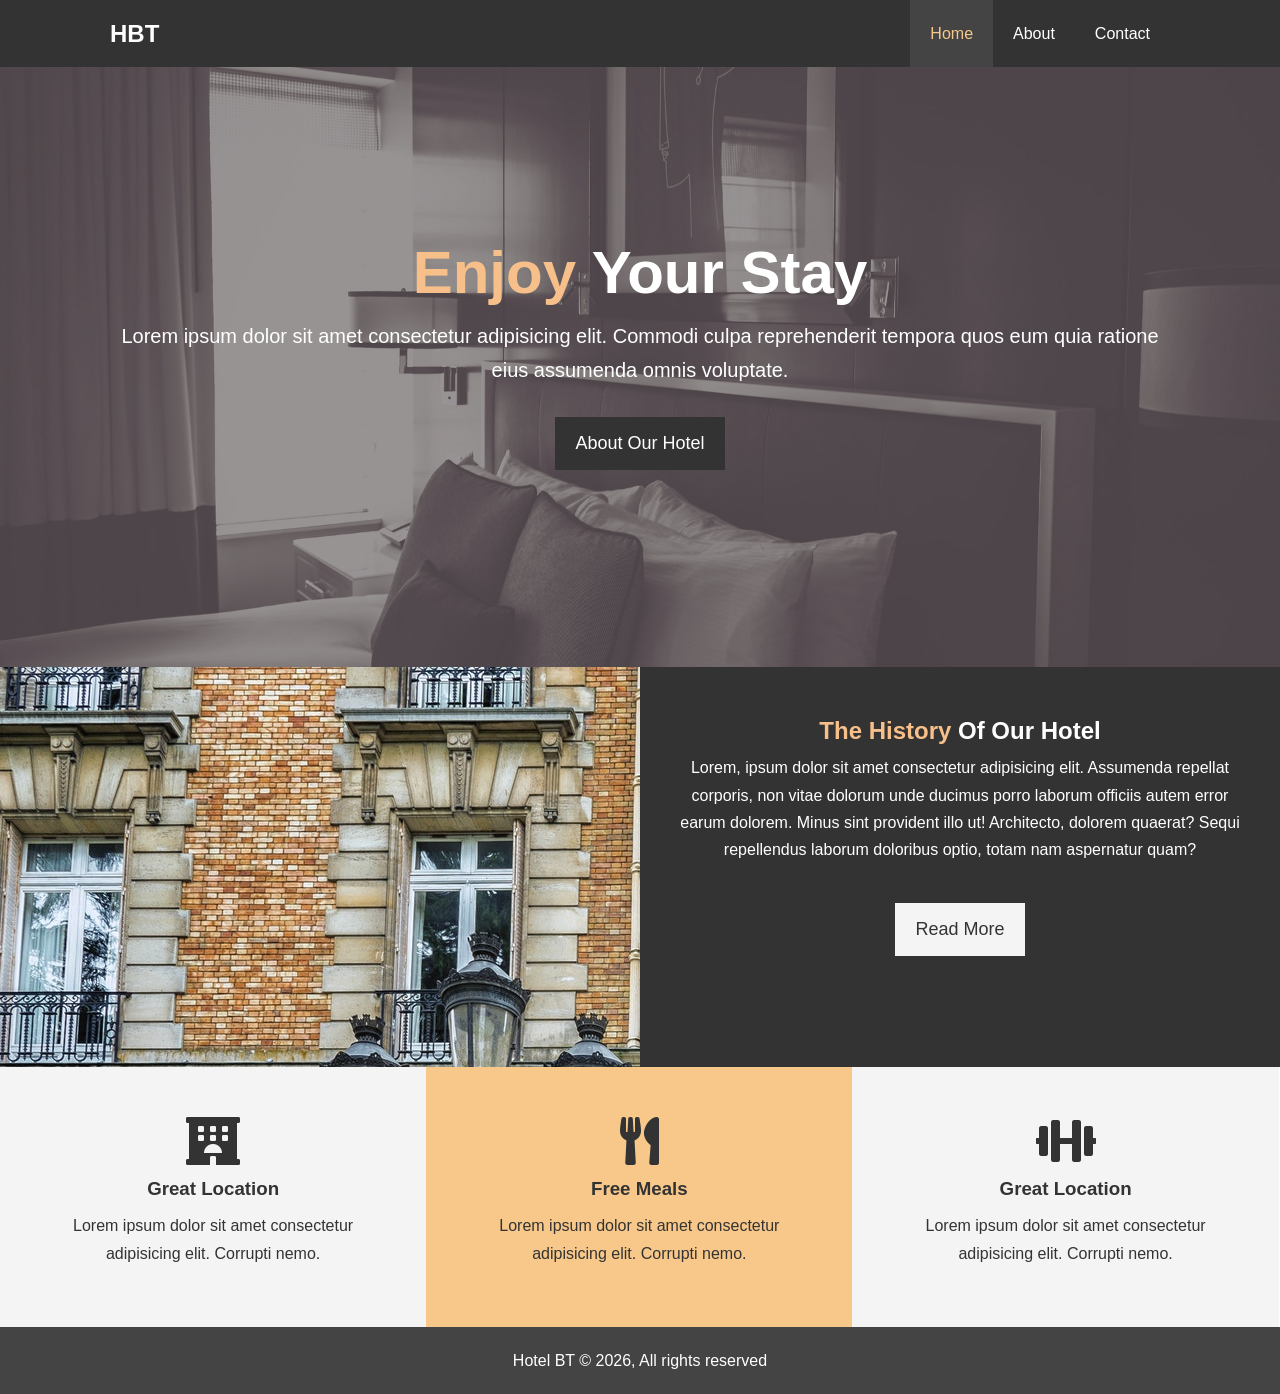
<file: index.html>
<!DOCTYPE html>
<html lang="en">

<head>
    <meta charset="UTF-8">
    <meta name="viewport" content="width=device-width, initial-scale=1.0">
    <meta name="description" content="Welcome to the most extraordinary hotel in Boston Massachusetts" />
    <meta name="keywords" content="Hotel, Boston hotel, New England Hotel" />
    <title>Hotel BT | Welcome</title>
    <link rel="stylesheet" href="https://use.fontawesome.com/releases/v5.6.1/css/all.css" integrity="sha384-gfdkjb5BdAXd+lj+gudLWI+BXq4IuLW5IT+brZEZsLFm++aCMlF1V92rMkPaX4PP" crossorigin="anonymous">
    <link rel="stylesheet" href="css/styles.css" type="text/css" />
</head>

<body>
    <header>
        <nav id="navbar">
            <div class="container">
                <h1 class="logo"><a href="index.html">HBT</a></h1>
                <ul>
                    <li><a class="current" href="index.html">Home</a></li>
                    <li><a href="about.html">About</a></li>
                    <li><a href="contact.html">Contact</a></li>
                </ul>
            </div>
        </nav>
    </header>
    <div id="showcase">
        <div class="container">
            <div class="showcase-content">
                <h1><span class="text-primary"> Enjoy </span> Your Stay</h1>
                <p class="lead">Lorem ipsum dolor sit amet consectetur adipisicing elit. Commodi culpa reprehenderit
                    tempora quos eum quia ratione eius assumenda omnis voluptate.</p>
                <a class="btn" href="about.html">About Our Hotel</a>
            </div>
        </div>
    </div>
    <section id="home-info" class="bg-dark">
        <div class="info-img">

        </div>
        <div class="info-content">
            <h2><span class="text-primary">The History</span> Of Our Hotel</h2>
            <p>Lorem, ipsum dolor sit amet consectetur adipisicing elit. Assumenda repellat corporis, non vitae dolorum
                unde ducimus porro laborum officiis autem error earum dolorem. Minus sint provident illo ut! Architecto,
                dolorem quaerat? Sequi repellendus laborum doloribus optio, totam nam aspernatur quam?</p>
            <a href="about.html" class="btn btn-light">Read More</a>
        </div>
    </section>
    <section class="features">
        <div class="box bg-light">
            <i class="fas fa-hotel fa-3x"></i>
            <h3>Great Location</h3>
            <p>Lorem ipsum dolor sit amet consectetur adipisicing elit. Corrupti nemo.</p>
        </div>
        <div class="box bg-primary">
            <i class="fas fa-utensils fa-3x"></i>
            <h3>Free Meals</h3>            
            <p>Lorem ipsum dolor sit amet consectetur adipisicing elit. Corrupti nemo.</p>
        </div>
        <div class="box bg-light">
            <i class="fas fa-dumbbell fa-3x"></i>
            <h3>Great Location</h3>
            <p>Lorem ipsum dolor sit amet consectetur adipisicing elit. Corrupti nemo.</p>
        </div>
    </section>
    <div class="clr"></div>
    <footer id="main-footer">
        <p>Hotel BT &copy; 2026, All rights reserved</p>
    </footer>
</body>

</html>
</file>
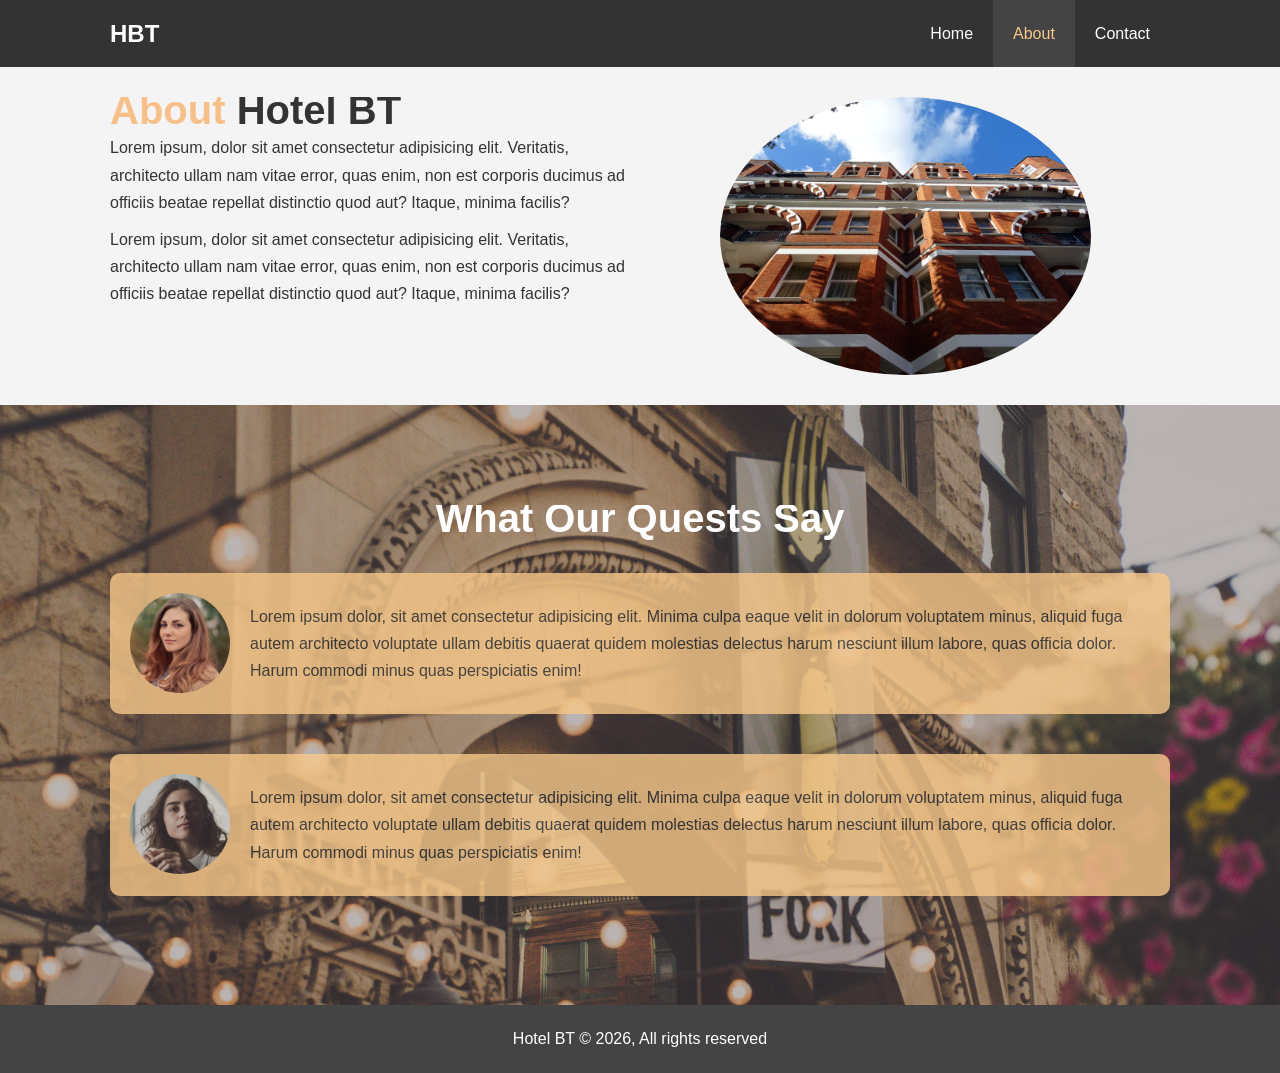
<file: about.html>
<!DOCTYPE html>
<html lang="en">

<head>
    <meta charset="UTF-8">
    <meta name="viewport" content="width=device-width, initial-scale=1.0">
    <meta name="description" content="Welcome to the most extraordinary hotel in Boston Massachusetts" />
    <meta name="keywords" content="Hotel, Boston hotel, New England Hotel" />
    <title>Hotel BT | Welcome</title>
    <link rel="stylesheet" href="css/styles.css" type="text/css" />
</head>

<body>
    <header>
        <nav id="navbar">
            <div class="container">
                <h1 class="logo"><a href="index.html">HBT</a></h1>
                <ul>
                    <li><a href="index.html">Home</a></li>
                    <li><a class="current" href="about.html">About</a></li>
                    <li><a href="contact.html">Contact</a></li>
                </ul>
            </div>
        </nav>
    </header>
    <section id="about-info" class="bg-light py-3">
        <div class="container">
            <div class="info-left">
                <h1 class="l-heading"><span class="text-primary">About</span> Hotel BT</h1>
                <p>Lorem ipsum, dolor sit amet consectetur adipisicing elit. Veritatis, architecto ullam nam vitae
                    error, quas enim, non est corporis ducimus ad officiis beatae repellat distinctio quod aut? Itaque,
                    minima facilis?</p>
                <p>Lorem ipsum, dolor sit amet consectetur adipisicing elit. Veritatis, architecto ullam nam vitae
                    error, quas enim, non est corporis ducimus ad officiis beatae repellat distinctio quod aut? Itaque,
                    minima facilis?</p>
            </div>
            <div class="info-right">
                <img src="image_resources/photo-2.jpg" alt="hotel">
            </div>
        </div>
    </section>

    <div class="clr"></div>

    <section id="testimonials" class="py-3">
        <div class="container">
            <h2 class="l-heading">What Our Quests Say</h2>
            <div class="testimonial bg-primary">
                <img src="image_resources/person-1.jpg" alt="Adanma">
                <p>Lorem ipsum dolor, sit amet consectetur adipisicing elit. Minima culpa eaque velit in dolorum
                    voluptatem minus, aliquid fuga autem architecto voluptate ullam debitis quaerat quidem molestias
                    delectus harum nesciunt illum labore, quas officia dolor. Harum commodi minus quas perspiciatis
                    enim!</p>
            </div>
            <div class="testimonial bg-primary">
                <img src="image_resources/person-2.jpg" alt="Princess">
                <p>Lorem ipsum dolor, sit amet consectetur adipisicing elit. Minima culpa eaque velit in dolorum
                    voluptatem minus, aliquid fuga autem architecto voluptate ullam debitis quaerat quidem molestias
                    delectus harum nesciunt illum labore, quas officia dolor. Harum commodi minus quas perspiciatis
                    enim!</p>
            </div>
        </div>
    </section>
    <footer id="main-footer">
        <p>Hotel BT &copy; 2026, All rights reserved</p>

    </footer>
</body>

</html>
</file>
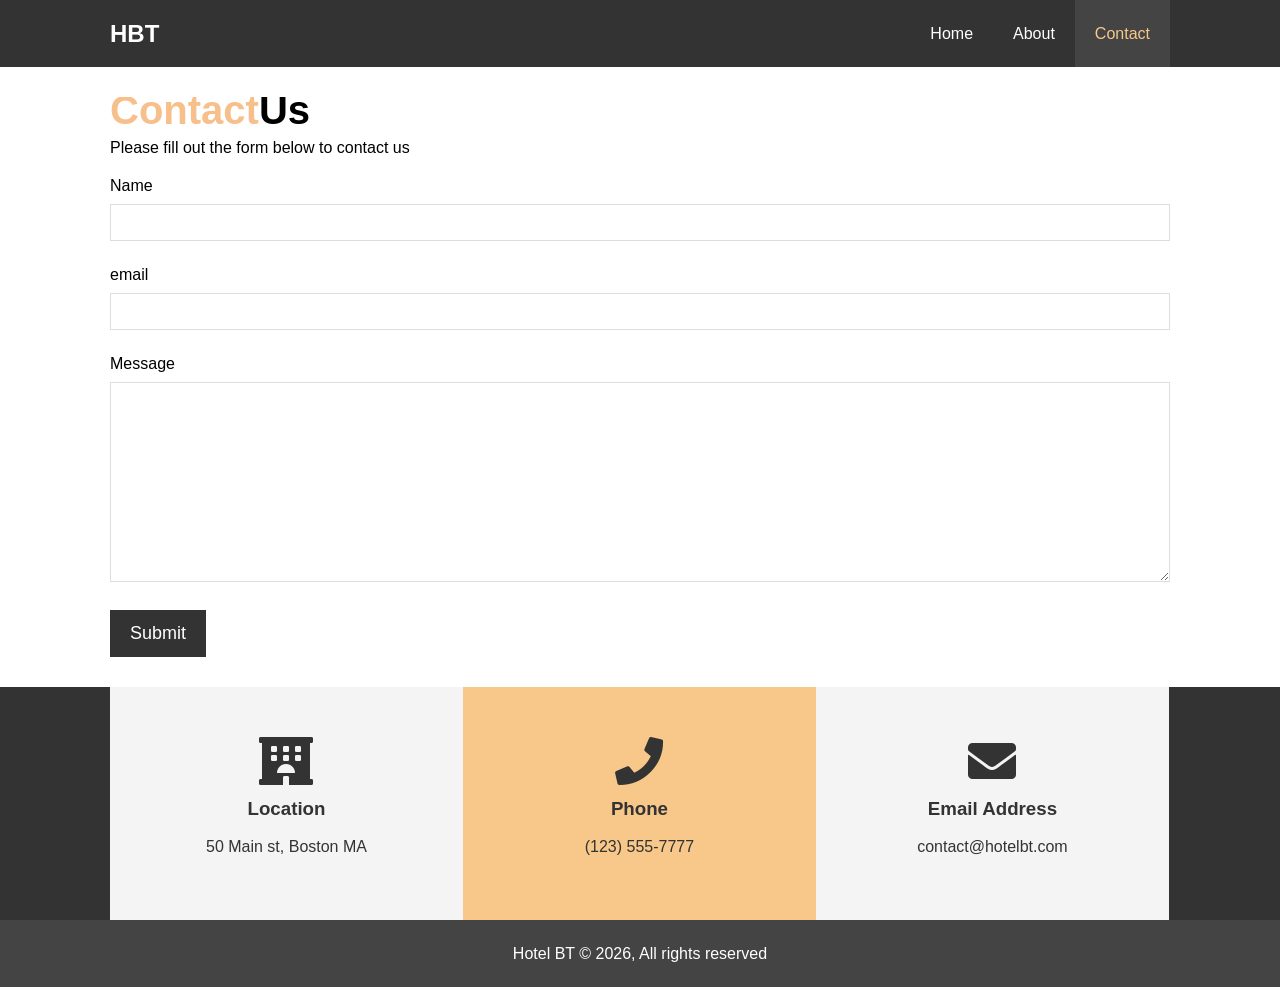
<file: contact.html>
<!DOCTYPE html>
<html lang="en">

<head>
    <meta charset="UTF-8">
    <meta name="viewport" content="width=device-width, initial-scale=1.0">
    <meta name="description" content="Welcome to the most extraordinary hotel in Boston Massachusetts" />
    <meta name="keywords" content="Hotel, Boston hotel, New England Hotel" />
    <title>Hotel BT | Welcome</title>
    <link rel="stylesheet" href="https://use.fontawesome.com/releases/v5.6.1/css/all.css"
        integrity="sha384-gfdkjb5BdAXd+lj+gudLWI+BXq4IuLW5IT+brZEZsLFm++aCMlF1V92rMkPaX4PP" crossorigin="anonymous">
    <link rel="stylesheet" href="css/styles.css" type="text/css" />
</head>

<body>
    <header>
        <nav id="navbar">
            <div class="container">
                <h1 class="logo"><a href="index.html">HBT</a></h1>
                <ul>
                    <li><a href="index.html">Home</a></li>
                    <li><a href="about.html">About</a></li>
                    <li><a class="current" href="contact.html">Contact</a></li>
                </ul>
            </div>
        </nav>
    </header>

    <section id="contact-form" class="py-3">
        <div class="container">
            <h1 class="l-heading">
                <span class="text-primary">Contact</span>Us
            </h1>
            <p>Please fill out the form below to contact us</p>
            <form action="process.php">
                <div class="form-group">
                    <label for="name">Name</label>
                    <input type="name" name="name" id="name">
                </div>
                <div class="form-group">
                    <label for="email">email</label>
                    <input type="email" name="email" id="email">
                </div>
                <div class="form-group">
                    <label for="message">Message</label>
                    <textarea name="message" id="message"></textarea>
                </div>
                <button type="submit" class="btn">Submit</button>
            </form>
        </div>
    </section>

    <section class="contact-info bg-dark">
        <div class="container">
            <div class="box bg-light">
                <i class="fas fa-hotel fa-3x"></i>
                <h3>Location</h3>
                <p>50 Main st, Boston MA</p>
            </div>
            <div class="box bg-primary">
                <i class="fas fa-phone fa-3x"></i>
                <h3>Phone</h3>
                <p>(123) 555-7777</p>
            </div>
            <div class="box bg-light">
                <i class="fas fa-envelope fa-3x"></i>
                <h3>Email Address</h3>
                <p>contact@hotelbt.com</p>
            </div>
        </div>
    </section>

    <footer id="main-footer">
        <p>Hotel BT &copy; 2026, All rights reserved</p>

    </footer>
</body>

</html>
</file>
<file: css/styles.css>
/* CSS Reset */
*{
    margin: 0;
    padding: 0;
    box-sizing: border-box;
}

/* Main Styling */
html,body{
    font-family: 'Segoe UI', Tahoma, Geneva, Verdana, sans-serif;
    line-height: 1.7em;
}

a{
    color: #333;
    text-decoration: none;
}

p{
    margin: 10px 0;
}

/* Utility Classes */
.container {
    margin: auto;
    max-width: 1100px;
    overflow: auto;
    padding: 0 20px;
}

.text-primary {
    color: #f7c08a;
}

.lead{
    font-size: 20px;
}

.btn{
    display: inline-block;
    font-size: 18px;
    color: white;
    background: #333;
    padding: 13px 20px;
    border: none;
}

.btn:hover{
    background-color: #f7c08a;
    color: #333;
}

.btn-light{
    background: #f4f4f4;
    color: #333;
}

.bg-dark{
    background-color: #333;
    color: #fff;
}

.bg-light{
    background-color: #f4f4f4;
    color: #333;
}

.bg-primary {
    color: #333;
    background-color: #f7c88a;
}

.clr{
    clear: both;
}

.l-heading{
    font-size: 40px;
}

/* Padding */
.py-1 { padding: 10px 0; }
.py-2 { padding: 20px 0; }
.py-3 { padding: 30px 0; }

/* Navbar */
#navbar {
    background-color: #333;
    color: white;
    overflow: auto;
}

#navbar a{
    color: white;
}

#navbar h1{
    float: left;
    padding-top: 20px;
}

#navbar ul{
    list-style: none;
    float: right;
}

#navbar ul li{
    float: left;
}

#navbar ul li a{
    display: block;
    padding: 20px;
    text-align: center;
}

#navbar ul li a:hover,
#navbar ul li a.current {
    background-color: #444;
    color: #f7c88a
}

/* Showcase */
#showcase{
    background: url("../image_resources/showcase.jpg") no-repeat center center/cover;
    height: 600px;
}

#showcase .showcase-content {
    color: #fff;
    text-align: center;
    padding-top: 170px;
}

#showcase .showcase-content h1 {
    font-size: 60px;
    line-height: 1.2em;
}

#showcase .showcase-content p {
    padding-bottom: 20px;
    line-height: 1.7em; 
}

/* Home Info */
#home-info {
    height: 400px;
}

#home-info .info-img{
    float: left;
    width: 50%;
    background: url("../image_resources/photo-1.jpg") no-repeat;
    min-height: 100%;
}

#home-info .info-content{
    float: right;
    width: 50%;
    height: 100%;
    text-align: center;
    padding: 50px 30px;
    overflow: hidden;
}

#home-info .info-content p{
    padding-bottom: 30px;
}

/* Features */
.box {
    float: left;
    width: 33.3%;
    padding: 50px;
    text-align: center;
}

.box i {
    margin-bottom: 10px;
}

/* About Info */
#about-info .info-right {
    float: right;
    width: 50%;
    min-height: 100%;
}

#about-info .info-right img {
    display: block;
    margin: auto;
    width: 70%;
    border-radius: 50%;
}

#about-info .info-left {
    float: left;
    width: 50%;
    min-height: 100%;
}

/* Testimonials */
#testimonials {
    height: 600px;
    background: url("../image_resources/test-bg.jpg") no-repeat center center/cover;
    padding-top: 100px;
}

#testimonials h2 {
    color: #fff;
    text-align: center;
    padding-bottom: 40px;
}

#testimonials .testimonial {
    padding: 20px;
    margin-bottom: 40px;
    border-radius: 10px;
    opacity: 0.8;
}

#testimonials .testimonial img {
    width: 100px;
    float: left;
    margin-right: 20px;
    border-radius: 50%;
}

/* Contact Form */
#contact-form .form-group{
    margin-bottom: 20px;
}

#contact-form label {
    display: block;
    margin-bottom: 5px;
}

#contact-form input, 
#contact-form textarea{
    width: 100%;
    padding: 10px;
    border: 1px #ddd solid;
}

#contact-form textarea {
    height: 200px;
}

#contact-form input:focus,
#contact-form textarea:focus {
    outline: none;
    border-color: #f7c08a;
}

/* Footer */
#main-footer {
    text-align: center;
    background-color: #444;
    color: #fff;
    padding: 10px;
}
</file>
